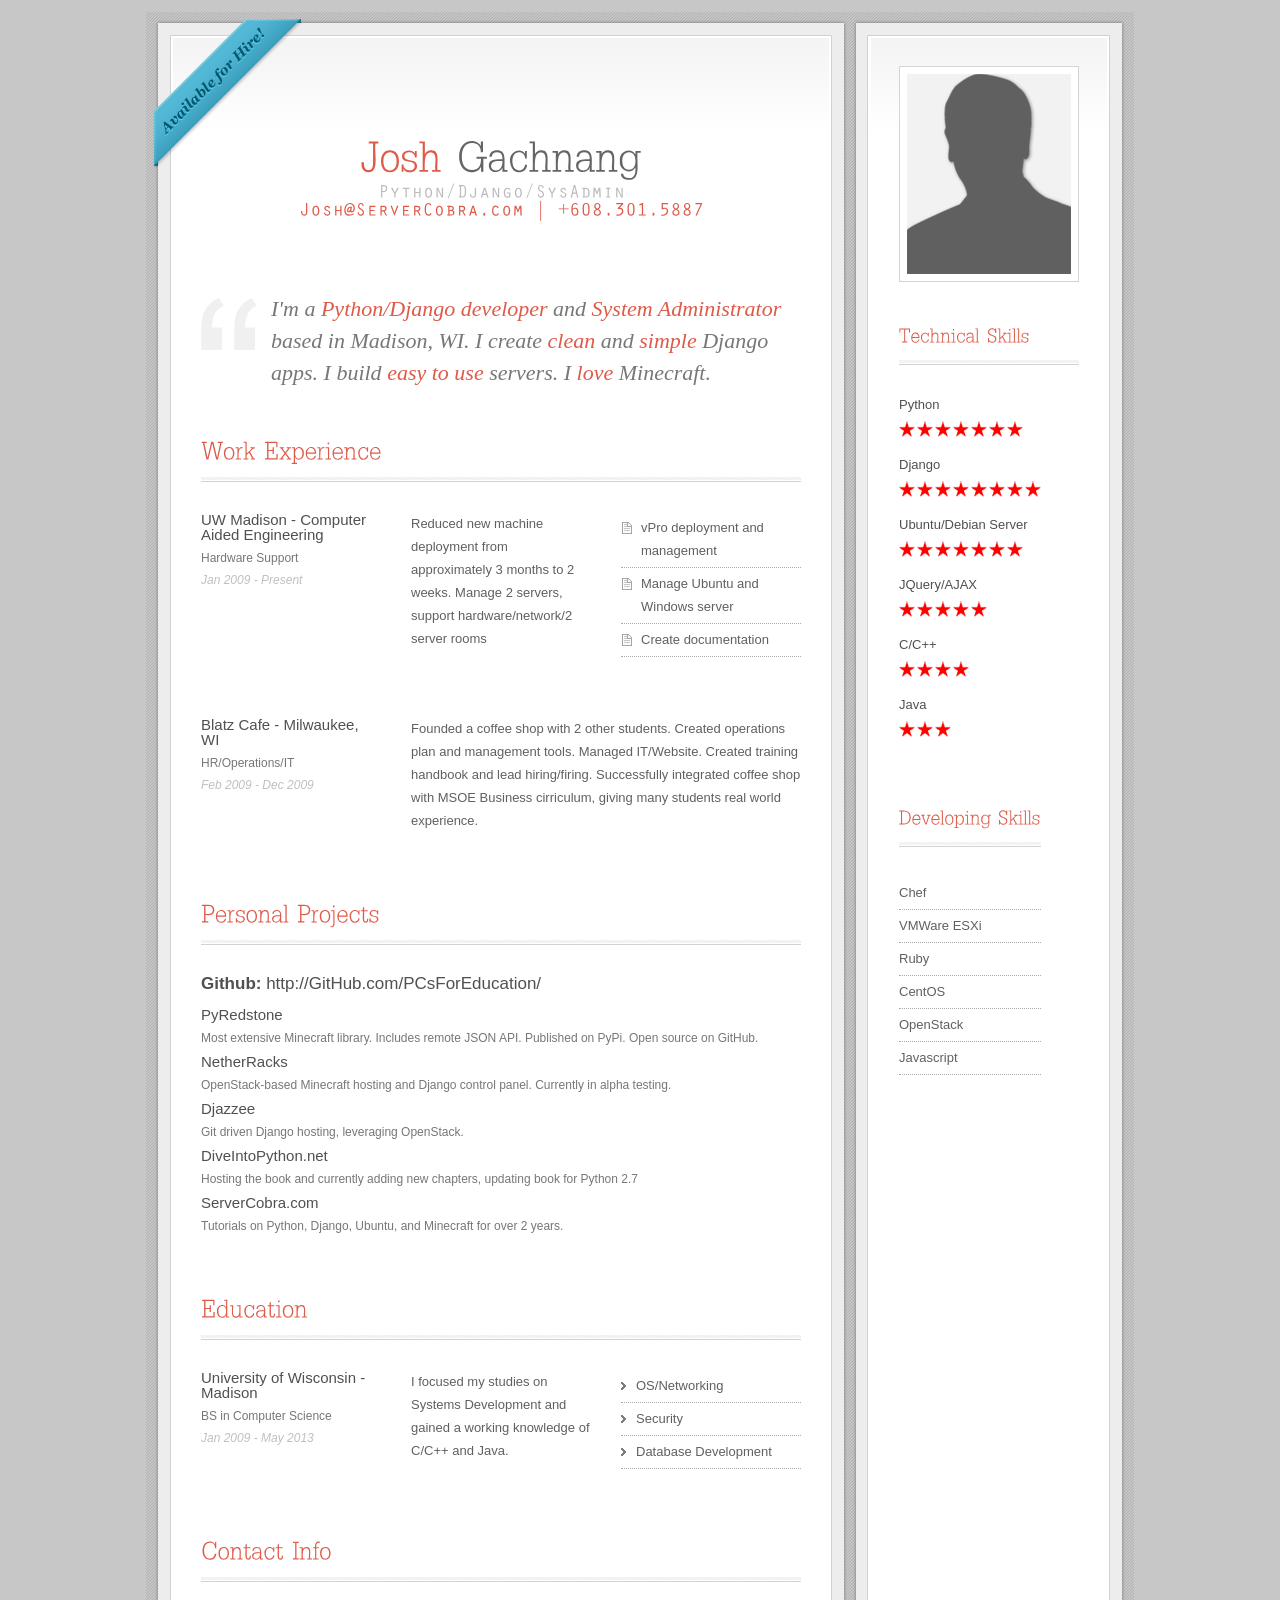
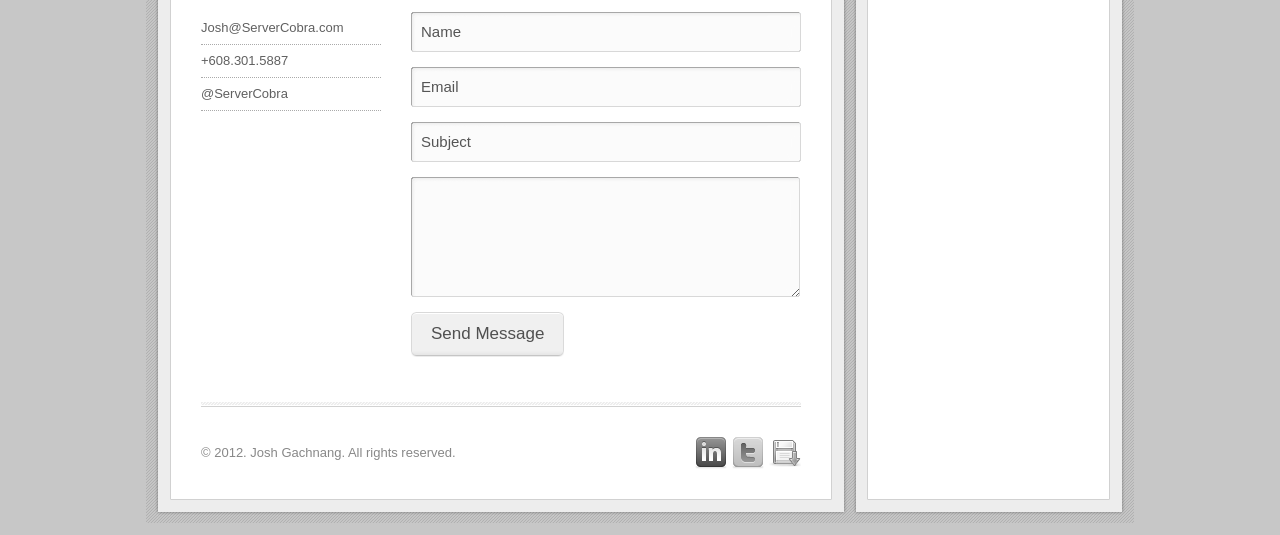
<file: joshgachnang/static/Resume/index.html>
<!DOCTYPE html PUBLIC "-//W3C//DTD XHTML 1.0 Transitional//EN" "http://www.w3.org/TR/xhtml1/DTD/xhtml1-transitional.dtd">
<html xmlns="http://www.w3.org/1999/xhtml" xml:lang="en" lang="en">
	<!-- Theme Design by Arthur Gapusan from Themeforest.net -->
	<head>
		<meta http-equiv="Content-Type" content="text/html; charset=UTF-8" />
		<title>My Resume</title>
		<!-- reset css -->
		<link rel="stylesheet" type="text/css" href="css/reset.css" />
		<!-- typography css -->
		<link rel="stylesheet" type="text/css" href="css/typography.css" />
		<!-- main css -->
		<link rel="stylesheet" type="text/css" href="css/style.css" />	
		<!-- print css -->
		<link rel="stylesheet" type="text/css" href="css/print.css" media="print" />
		<!-- include jQuery library -->
		<script type="text/javascript" src="js/jquery-1.4.4.min.js"></script>
		<!-- slider/fade script -->
		<script src="js/jquery.bxSlider.min.js" type="text/javascript"></script>
		<!-- vtip script -->
		<script type="text/javascript" src="js/vtip.js"></script>
		<!-- cufon script and fonts -->
		<script type="text/javascript" src="js/cufon-yui.js"></script>
		<script type="text/javascript" src="js/DilleniaUPC_400.font.js"></script>
		<script type="text/javascript" src="js/Orator_Std_400.font.js"></script>
		<!-- Initialize Background animation -->
		<script type="text/javascript" src="js/jquery.bgpos.js"></script>
		<!-- Initialize some scripts -->
		<script type="text/javascript" src="js/init.js"></script>
		<!-- jquery form script for contact form -->
		<script type="text/javascript" src="js/jquery.form.js"></script>
	</head>
	<body>
		<div id="wrapper">
			<div id="container">
				<div id="bg-container">
					<div id="top-bg"></div>
					<!-------------------------------------------------------------------------------->
					<!--------------------------------- Main Column ---------------------------------->
					<!-------------------------------------------------------------------------------->
					<div class="main">
						<div class="ribbon"></div>
						<div class="content">
							<!--============================================================================-->
							<!--============================ Name and Job title ============================-->
							<!--============================================================================-->	
							<div id="front-info">
                                <div class="print-wrap">
                                    <h1><span class="theme-color">Josh</span> Gachnang</h1>
                                    <div class="clear"></div>
                                    <h2 class="jobtitle">Python/Django/SysAdmin</h2>
                                    <h2 class="jobtitle"><span class="theme-color">Josh@ServerCobra.com  |  +608.301.5887</span></h2>
                                </div>
							</div>
<!-- 							<div class="clear"></div> -->
							<div class="textblock">
							    <div class="print-wrap">
								<p>
									I'm a <span class="theme-color">Python/Django developer</span> and <span class="theme-color">System Administrator</span> based in Madison, WI. I create <span class="theme-color">clean</span> and <span class="theme-color">simple</span> Django apps. I build <span class="theme-color">easy to use</span> servers. I <span class="theme-color">love</span> Minecraft.
								</p>
								</div>
							</div> 
							<!--============================================================================-->
							<!--============================= Work Experience ==============================-->
							<!--============================================================================-->	
							<div class="item">	
								<h2 class="h-border theme-color">Work Experience</h2>
								
								<div class="grid_4">
									<h3 class="title">UW Madison - Computer Aided Engineering</h3>
									<h3 class="description1">Hardware Support</h3>
									<h4 class="description2">Jan 2009 - Present</h4>
								</div>
								<div class="grid_4">
									<p>Reduced new machine deployment from approximately 3 months to 2 weeks. Manage 2 servers, support hardware/network/2 server rooms</p>
								</div>
								<div class="grid_4 last">
									<ul class="list">
										<li>vPro deployment and management</li>
										<li>Manage Ubuntu and Windows server</li>									
										<li>Create documentation</li>
									</ul>
								</div>
								<div class="divider-45"></div>
								<div class="grid_4">
									<h3 class="title">Blatz Cafe - Milwaukee, WI</h3>
									<h3 class="description1">HR/Operations/IT</h3>
									<h4 class="description2">Feb 2009 - Dec 2009</h4>
								</div>
								<div class="grid_8 last">
                                    <p>Founded a coffee shop with 2 other students. Created operations plan and management tools. Managed IT/Website. Created training handbook and lead hiring/firing. Successfully integrated coffee shop with MSOE Business cirriculum, giving many students real world experience.</p>
								</div>
								
<!-- 								<div class="clear"></div> -->
							</div> <!-- // .item -->
							<!--============================================================================-->
                            <!--============================= Personal Projects ============================-->
                            <!--============================================================================-->
							<div class="item">  
                                <h2 class="h-border theme-color">Personal Projects</h2>
                                <div class="grid_12">
                                <h3><b>Github:</b> http://GitHub.com/PCsForEducation/</h3>
                                </div>
                                <div class="grid_12">
                                    <h3 class="title">PyRedstone</h3>
                                    <h3 class="description1">Most extensive Minecraft library. Includes remote JSON API. Published on PyPi. Open source on GitHub.</h3>
                                </div>
                                <div class="grid_12">
                                    <h3 class="title">NetherRacks</h3>
                                    <h3 class="description1">OpenStack-based Minecraft hosting and Django control panel. Currently in alpha testing.</h3>
                                </div>
                                <div class="grid_12">
                                    <h3 class="title">Djazzee</h3>
                                    <h3 class="description1">Git driven Django hosting, leveraging OpenStack.</h3>
                                </div>
                                <div class="grid_12">
                                    <h3 class="title">DiveIntoPython.net</h3>
                                    <h3 class="description1">Hosting the book and currently adding new chapters, updating book for Python 2.7</h3>
                                </div>
                                <div class="grid_12">
                                    <h3 class="title">ServerCobra.com</h3>
                                    <h3 class="description1">Tutorials on Python, Django, Ubuntu, and Minecraft for over 2 years.</h3>
                                </div>
                                <!--<div class="grid_4">
                                    Cut new machine deployment from most of summer to approx. 2 weeks. Manage 2 servers, support hardware/network/2 server rooms
                                </div>
                                <div class="grid_4 last">
                                    <h4>My Work:</h4>
                                    <ul class="list">
                                        <li>vPro development</li>
                                        <li>Manage Ubuntu and Windows server</li>                                   
                                        <li>Create documentation</li>
                                    </ul>
                                </div>-->
                                
                            </div>
							
							
							<!--============================================================================-->
							<!--================================ Education =================================-->
							<!--============================================================================-->
							<div class="item">	
								<h2 class="h-border theme-color">Education</h2>
								
                                <div class="grid_4">
                                    <h3 class="title">University of Wisconsin - Madison</h3>
                                    <h3 class="description1">BS in Computer Science</h3>
                                    <h4 class="description2">Jan 2009 - May 2013</h4>
                                </div>
                                <div class="grid_4">
                                    <p>
                                        I focused my studies on Systems Development and gained a working knowledge of C/C++ and Java.
                                    </p>
                                </div>
                                <div class="grid_4 last">
                                    <ul class="arrow">
                                        <li>OS/Networking</li>
                                        <li>Security</li>                                   
                                        <li>Database Development</li>
                                    </ul>
                                </div>
                                <div class="clear"></div>
                            </div> <!-- // .item -->
							<!--============================================================================-->
							<!--======================== Personal and Contacy Info =========================-->
							<!--============================================================================-->
							<div class="item">	
                            <div id="contact">
								<h2 class="h-border theme-color">Contact Info</h2>
								
								<div class="grid_4">
									<ul class="no-bullet">
										<li class="email">Josh@ServerCobra.com</li>									
										<li class="phone">+608.301.5887</li>
										<li class="twitter">@ServerCobra</li>
<!-- 										<li class="address">30 Leicester Square. City, London. United Kingdom</li> -->
									</ul>
								</div>
								<div class="grid_8 last">
									<form action="sendemail.php" id="contact_us" method="post">
										<div class="rowElem">
											<div class="field">
												<input type="text" name="Name" id="name" value="Name" />
											</div>
											<div class="error1">
												Incorrect Name
											</div>	
										</div>
										<div class="rowElem">
											<div class="field">	
												<input type="text" name="Email" id="email" value="Email" />
											</div>
											<div class="error2">
												Incorrect Email
											</div>	
										</div>	
										<div class="rowElem">
											<div class="field">	
												<input type="text" name="Subject" id="subject" value="Subject" />
											</div>
											<div class="error4">
												Incorrect Subject
											</div>	
										</div>	
										<div class="rowElem" id="textarea">
											<div class="textarea">	
												<textarea name="Message" rows="5" cols="25" id="message_input"></textarea>
											</div>
											<div class="error3">
												Enter a Message
											</div>	
										</div>	
										<div class="clear"></div>
										<!--
										<div id="submit">
											<input type="submit" value="Send Message" name="submitButton"  class="form-submit" />
										</div>
										-->
										<a id="submit" class="button-large"><span>Send Message</span></a>
										<div class="clear"></div>
									</form>
									<div id="note">
										<p class="textblock-small">Your message has been sent. Will get back to you as soon as possible. Thank you!</p>
									</div>	
								</div>
								</div>
								<div class="clear"></div>
							</div> <!-- // .item -->
							<!--============================================================================-->
							<!--================================= Footer ===================================-->
							<!--============================================================================-->
							<div id="footer">
								<div class="grid_6" id="footer-text">
									&copy; 2012. Josh Gachnang. All rights reserved.
								</div>
								<div class="grid_6 last" id="footer-social">
									<a href="#" class="grayscale vtip" title="Download Resume" >
										<span><img src="images/icons/grayscale/save_download_32.png" alt="" /></span>
									</a>
									<!-- You can link you social network sites here -->
									
									<a href="http://twitter.com/servercobra" class="grayscale vtip" title="Twitter" >
										<span><img src="images/icons/grayscale/twitter_32.png" alt="" /></span>
									</a>
									<!--<a href="#" class="grayscale vtip" title="Facebook" >
										<span><img src="images/icons/grayscale/facebook_32.png" alt="" /></span>
									</a>-->
									<a href="http://www.linkedin.com/in/joshgachnang" class="grayscale vtip" title="LinkedIn" >
										<span><img src="images/icons/grayscale/linkedin_32.png" alt="" /></span>
									</a>
									<!--<a href="#" class="grayscale vtip" title="DeviantArt" >
										<span><img src="images/icons/grayscale/deviantart_32.png" alt="" /></span>
									</a>-->
									<!--<a href="#" class="grayscale vtip" title="Skype" >
										<span><img src="images/icons/grayscale/skype_32.png" alt="" /></span>
									</a>-->
									
									<!-- More Icons at images/icons/grayscale -->
								</div>
							</div> <!-- // #footer -->
							<!-- Don't forget to clear the float before the closing tag of class ".content" div. -->
							<div class="clear"></div>
						</div> <!-- // .content -->
					</div> <!-- // .main -->
					
					<!-------------------------------------------------------------------------------->
					<!----------------------------------- SIDEBAR ------------------------------------>
					<!-------------------------------------------------------------------------------->
					<div class="sidebar">
						<div class="content">
							<!---------------------------------- Main Photo ---------------------------------->
							<img src="images/photo.png" class="main-photo" />
							<!------------------------------- Technical Skills ------------------------------->
							<div class="item top-item">
								<h3 class="h-border theme-color">Technical Skills</h3>
								<!-- if you want to change the value of the progress bar, change it in the title attribute -->
								
								<ul class="no-style">
									<li>
										<div class="progress">
											<h4>Python</h4>
											<img class="redstar" src="images/RedStar.png"><img class="redstar" src="images/RedStar.png"><img class="redstar" src="images/RedStar.png"><img class="redstar" src="images/RedStar.png"><img class="redstar" src="images/RedStar.png"><img class="redstar" src="images/RedStar.png"><img class="redstar" src="images/RedStar.png">
										</div>	
									</li>
									<li>
										<div class="progress">
											<h4>Django</h4>
											<img class="redstar" src="images/RedStar.png"><img class="redstar" src="images/RedStar.png"><img class="redstar" src="images/RedStar.png"><img class="redstar" src="images/RedStar.png"><img class="redstar" src="images/RedStar.png"><img class="redstar" src="images/RedStar.png"><img class="redstar" src="images/RedStar.png"><img class="redstar" src="images/RedStar.png">
										</div>
									</li>
									<li>
										<div class="progress">
											<h4>Ubuntu/Debian Server</h4>
											<img class="redstar" src="images/RedStar.png"><img class="redstar" src="images/RedStar.png"><img class="redstar" src="images/RedStar.png"><img class="redstar" src="images/RedStar.png"><img class="redstar" src="images/RedStar.png"><img class="redstar" src="images/RedStar.png"><img class="redstar" src="images/RedStar.png">
										</div>
									</li>
									<li>
										<div class="progress">
											<h4>JQuery/AJAX</h4>
											<img class="redstar" src="images/RedStar.png"><img class="redstar" src="images/RedStar.png"><img class="redstar" src="images/RedStar.png"><img class="redstar" src="images/RedStar.png"><img class="redstar" src="images/RedStar.png">
										</div>
									</li>
									<li>
										<div class="progress">
											<h4>C/C++</h4>
											<img class="redstar" src="images/RedStar.png"><img class="redstar" src="images/RedStar.png"><img class="redstar" src="images/RedStar.png"><img class="redstar" src="images/RedStar.png">
										</div>
									</li>
									<li>
                                        <div class="progress">
                                            <h4>Java</h4>
                                            <img class="redstar" src="images/RedStar.png"><img class="redstar" src="images/RedStar.png"><img class="redstar" src="images/RedStar.png">
                                        </div>
                                    </li>
								</ul>
							</div>		
							<div class="item">
                                <h3 class="h-border theme-color">Developing Skills</h3>
                                <!-- if you want to change the value of the progress bar, change it in the title attribute -->
                                <ul class="no-bullet">
                                    <li>Chef</li>
                                    <li>VMWare ESXi</li>
                                    <li>Ruby</li>
                                    <li>CentOS</li>
                                    <li>OpenStack</li>
                                    <li>Javascript</li>
                                    
                                </ul>
							</div>
							<!-- // .item -->
						</div> <!-- // .content -->
					</div> <!-- // .sidebar -->
					
						<!-- Bottom Background -->
					<div class="bottom-bg"></div>
					<div class="clear"></div>
				</div> <!-- // #bg-container -->	
			</div> <!-- // #container -->
		</div> <!-- // #wrapper -->
		<div class="clear"></div>
		<!-- Initialize contact form script -->
		<script type="text/javascript" src="js/init_form.js"></script>
	</body>
</html>
</file>
<file: joshgachnang/static/Resume/css/typography.css>
/* =================================================================== */
/* 2. Standard Typography */
/* =================================================================== */

	/* 
	Sets up some sensible default typography
	*/

	/* ------------------------------------------------------------------- */
	/* 2.1 Default font settings */
	/* ------------------------------------------------------------------- */  


	body { 
		font-size: 13px;
		font-family: Tahoma, Geneva, sans-serif;
		color: #606060;
		line-height: 23px;
	}


	/* ------------------------------------------------------------------- */
	/* 2.2 Headings */
	/* ------------------------------------------------------------------- */  


	h1,h2,h3,h4,h5,h6 { 
		font-weight: normal; 
		color: #505050; 
		margin-top: 0px;
	}

	h2 {
		color: #404040;
		font-family:  Arial,Helvetica,sans-serif
	}

	h1.quote {
		color: #7a7a7a;
	}

	h1 { font-size: 30px; line-height: 1; margin-bottom: 0.5em; }
	h2 { font-size: 21px; margin-bottom: 1em; }
	h3 { font-size: 17px; line-height: 1; margin-bottom: 15px; }
	h4 { font-size: 15px; line-height: 1; margin-bottom: 14px; }
	h5 { font-size: 13px; font-weight: bold; margin-bottom: 1.25em; }
	h6 { font-size: 12px;  }

	h1 img, h2 img, h3 img, 
	h4 img, h5 img, h6 img {
	  margin: 0;
	}


	/* ------------------------------------------------------------------- */
	/* 2.3 Text elements */
	/* ------------------------------------------------------------------- */  

	p { margin: 0 0 15px; }

	p img.left  { float: left; margin: 1.5em 1.5em 1.5em 0; padding: 0; }
	p img.right { float: right; margin: 1.5em 0 1.5em 1.5em; }

	a:focus, 
	a:hover     { 
		color: #333; 
		
	}
	a { 
		color: #666; 
		text-decoration: none; 
		outline: none;
	}

	.more {
		font-weight: bold;
	}

	blockquote  { margin: 1.5em; color: #666; font-style: italic; }
	strong      { font-weight: bold; }
	em,dfn      { font-style: italic; }
	dfn         { font-weight: bold; }
	sup, sub    { line-height: 0; }

	abbr, 
	acronym     { border-bottom: 1px dotted #666; }
	address     { margin: 0 0 1.5em; font-style: italic; }
	del         { color:#666; }

	pre 				{ margin: 1.5em 0; white-space: pre; }
	pre,code,tt { font: 1em 'andale mono', 'lucida console', monospace; line-height: 1.5; }


	/* ------------------------------------------------------------------- */
	/* 2.4 Lists */
	/* ------------------------------------------------------------------- */  


	li ul, 
	li ol       { margin:0 1.5em; }
	ul, ol      { margin: 0 1.5em 1.5em 1.5em; }

	ul          { list-style-type: disc; }
	ol          { list-style-type: decimal; }

	dl          { margin: 0 0 1.5em 0; }
	dl dt       { font-weight: bold; }
	dd          { margin-left: 1.5em;}


	/* ------------------------------------------------------------------- */
	/* 2.5 Tables */
	/* ------------------------------------------------------------------- */  


	table       { 
		margin-bottom: 1.4em; 
		/*
		width:100%; 
		*/
	}
	th          { font-weight: bold; }
	thead th 		{ background: #c3d9ff; }
	th,td,caption { padding: 4px 10px 4px 5px; }
	tr.even td  { background: #e5ecf9; }
	tfoot       { font-style: italic; }
	caption     { background: #eee; }
	
	/* custom table */
	/* use .content-table class */
	table.content-table {
		margin-top: 0;
		margin-bottom: 15px;
		border: 1px #ccc solid;
		border-bottom: none;
		width: 100%;
	}

	table.content-table thead th {
		background: #f0f0f0 url('../images/table_bg.png') bottom center repeat-x;
		border-top: 1px #fff solid;
	}
	table.content-table thead th {
		border-bottom:1px #bbb solid;
	}
	table.content-table th {
		border-bottom: 3px #bbb solid;
		padding-right: 1em;
		text-align: left;
		font-size: 16px;
		padding: 10px;
	}

	table.content-table td {
		background: #fff;
		border-top: 1px #fff solid;	
		border-bottom:1px #ccc solid;
		color: #777;
		padding: 10px;
		font-size: 16px;
	}

	table.content-table tr.even td {
		background: #f8f8f8;
		border-top: 1px #fff solid;	
		border-bottom:1px #ccc solid;
	}

	table.content-table td.active {
		background-color: #e4e4e4;
	}


	/* ------------------------------------------------------------------- */
	/* 2.6 Misc classes */
	/* ------------------------------------------------------------------- */  

	.small      { font-size: .8em; margin-bottom: 1.875em; line-height: 1.875em; }
	.large      { font-size: 1.2em; line-height: 2.5em; margin-bottom: 1.25em; }
	.hide       { display: none; }

	.quiet      { color: #666; }
	.loud       { color: #000; }
	.highlight  { background:#ff0; }
	.added      { background:#060; color: #fff; }
	.removed    { background:#900; color: #fff; }

	.first      { margin-left:0; padding-left:0; }
	.last       { margin-right:0; padding-right:0; }
	.top        { margin-top:0; padding-top:0; }
	.bottom     { margin-bottom:0; padding-bottom:0; }
</file>
<file: joshgachnang/static/Resume/css/style.css>
/*  
Theme: My Resume
Author: Arthur Gapusan (Jimmyme)
Email: gapusan@gmail.com
*/

/* ------------------------------------------------------------------- */
/* -------------------------- CSS STRUCTURE -------------------------- */
/* ------------------------------------------------------------------- */
/*

1. Site Structure
	1.1 Layout, MainContent/Sidebar
	1.2 Footer
2. Site Components	 
	2.1 Front Page
3. Site Functions Style
	3.1 Headers
	3.2 Textblocks / QuoteBlock
	3.3 Grid
	3.4 Dividers
	3.5 Main Photo
	3.6 Resume Details
	3.7 List
	3.8 Contact Form
	3.9 Button
	3.10 Slider Styles
	3.11 Progress Bar
	3.12 Vtip
	3.13 Misc Styles
	
	
*/
/* ------------------------------------------------------------------- */


/* =================================================================== */
/* 1. Site Structure */
/* =================================================================== */

	/* ------------------------------------------------------------------- */
	/* 1.1 Layout, MainContent/Sidebar */
	/* ------------------------------------------------------------------- */  		

	body {
		/*
			Background. You can use an image as background also.
		*/
		background: #c7c7c7;
		
		margin: 12px;
	}
	
	.theme-color, span.theme-color  {
		color: #DE5A49;
	}
	
	a {
		color: #DE5A49;
	}	
	a:hover {
		text-decoration: underline;
	}
	
	#wrapper {
		margin: 0 auto; 
		width: 988px;
		/* You may use the width below if you don't want a sidebar on your resume. You should also remove the sidebar div in the index.html */
		/*
		width: 710px;
		*/
	}
	
	#container {
		margin-top: 0px;
		/*
			If you're using a darker background, use container_bg.png instead of container_bg_light.png
			background: url(../images/container_bg.png);
		*/
		background: url(../images/container_bg_light.png);
		padding: 6px;
		width: 976px;
		float: left;
		padding-bottom: 24px;
		padding-top: 24px;
	}
	
	#top-bg {
		float: left;
		background: url(../images/layout_bg.png) top left;
		width: 976px;
		height: 19px;
		position: absolute;
		top: -19px;
	}
	
	#bg-container {
		float: left;
		background: url(../images/layout_bg.png) top;
		position: relative;
	}
	
	.main, .sidebar {
		float: left;
		width: 698px;
		padding-top: 0px;
		padding-bottom: 0px;
		position: relative;
		margin-bottom: 0px;
	}
	
	.sidebar {
		width: 278px;
	}
	
	.main .content, .sidebar .content {
		width: 600px;
		margin: 0 auto;
		background: #fff url(../images/content_top_bg.png) no-repeat top;
		padding: 30px;
	}
	
	.sidebar .content  {
		width: 180px;
		padding: 30px;
		background: url(../images/sidebar_content_top_bg.png) no-repeat top;
	}
	
	 .bottom-bg {
		float: left;
		background: url(../images/layout_bg.png) bottom right;
		width: 976px;
		height: 19px;
		position: absolute;
		bottom: -19px;
	}
	
	.item {
		margin-bottom: 30px;
		margin-top: 0px;
		float: left;
	}
	
	
	/* ------------------------------------------------------------------- */
	/* 1.2 Footer */
	/* ------------------------------------------------------------------- */  		
	
	
	#footer {
		background: url(../images/h2_border.png) repeat-x top;
		padding-top: 35px;
		color: #888;
		margin-top: 15px;
		float: left;
	}
	
		#footer-text {
			height: 32px;
			line-height: 32px;
		}
		
		#footer-social {
			text-align: right;
			height: 32px;
			overflow: hidden;
		}	

	
/* =================================================================== */
/* 2. Site Components */
/* =================================================================== */
	
	
	/* ------------------------------------------------------------------- */
	/* 2.1 Front Page */
	/* ------------------------------------------------------------------- */  		
	
	
	#front-info {
		margin: 0;
		float: left;
		padding: 0;
		width: 100%;
		height: 173px;
		margin-top: 54px;
	}
	
	#front-info h1 {
		margin: 0;
		padding: 0;
	}
	
	h1 {
		font-size: 65px;
		color: #656565;
		margin: 0;
		text-align: center;
	}
	
/* =================================================================== */
/* 3. Site Structure */
/* =================================================================== */
	
	/* ------------------------------------------------------------------- */
	/* 3.1 Headers
	/* ------------------------------------------------------------------- */  		


	h2.h-border {
		font-size: 38px;
	}
	
	.h-border {
		background: url(../images/h2_border.png) repeat-x bottom;
		padding-bottom: 10px;
		margin: 0;
		margin-bottom: 30px;
		margin-top: 15px;
		padding-bottom: 15px;
	}
	
	h3.h-border {
		font-size: 30px;
		padding-bottom: 17px;
	}
	
	
	h2.jobtitle {
		font-size: 18px;
		color: #bbb;
		margin: 0;
		text-align: center;
		background: none;
	}
	
	
	/* ------------------------------------------------------------------- */
	/* 3.2 Textblocks / QuoteBlock
	/* ------------------------------------------------------------------- */  		

	
	.textblock, .textblock-small {
		font-family:Georgia, "Times New Roman", Times, sans-serif;
		letter-spacing: 0px;
		padding:0px 0px 0px 70px;
		background: #fff url(../images/quote_medium.png) no-repeat 0px 5px;
		color: #777;
		margin-bottom: 15px;
		padding-bottom: 10px;
		height: 80px; /* Height is specified so that the 2 lines below would work. */
		vertical-align: middle;
		display: table-cell;
		margin-top: 15px;
		font-size: 22px;
		font-style: italic;
		line-height: 32px;
	}
	
	.textblock-small {
		background: url(../images/quote.png) no-repeat 0px 2px;
		padding-left: 40px;
		font-size: 16px;
		padding-top: 0;
		height: 60px;
		padding-bottom: 30px;
	}
	
	#testimonials .textblock{
		padding-left: 10px;
		padding-top: 10px;
		font-size: 16px;
		margin-top: 0;
	}
	
	.testimonials .textblock{
		padding-left: 0px;
		padding-top: 0px;
		padding-bottom: 0px;
		font-size: 14px;
		margin-top: 0;
		background: url(../images/quote.png) no-repeat 0px 2px;
		text-indent: 35px;
		font-style: italic;
	}
	
	.testimonials .textblock p {
		margin-bottom: 0;
	}
	
	.testimonials .author, #testimonials .author {
		float: right;
		font-size: 14px;
	}
	
	form .textblock {
		margin-bottom: 30px;
	}

	
	/* ------------------------------------------------------------------- */
	/* 3.3 Grid */
	/* ------------------------------------------------------------------- */  
	
	.grid_12, .grid_9, .grid_6, .grid_8, .grid_4, .grid_3 {
		float: left;
	}
	
	.grid_12 {
		width: 600px;
	}	
		
	.grid_9 {
		margin-right: 30px;	
		width: 435px;
	}	
	
	.grid_6 {
		margin-right: 30px;	
		width: 285px;
	}
	
	.grid_8 {
		margin-right: 30px;	
		width: 390px;
	}
	
	.grid_4 {
		margin-right: 30px;	
		width: 180px;
	}
	
	.grid_3 {
		margin-right: 20px;	
		width: 135px;
	}
	
	
	.last {
		margin-right: 0;
	}
	
	/* ------------------------------------------------------------------- */
	/* 3.4 Dividers */
	/* ------------------------------------------------------------------- */  
	
	.divider-5, .divider-10, .divider-15, .divider-20, .divider-30, .divider-45, .divider-60 {
		float: left;
		height: 45px;
		overflow: hidden;
		margin-top: 0;
		width: 100%;
		
	}
	
	.divider-45 { height: 45px; }
	.divider-30 { height: 30px; }
	.divider-20 { height: 20px; }
	.divider-15 { height: 15px; }
	.divider-10 { height: 10px; }
	.divider-5 { height: 5px; }
	
	
	/* ------------------------------------------------------------------- */
	/* 3.5 Main Photo
	/* ------------------------------------------------------------------- */  		

	
	.main-photo {
		padding: 7px;
		border: 1px #d4d4d4 solid;
		background: #fff;
		margin-bottom: 21px;
	}
	
	/* ------------------------------------------------------------------- */
	/* 3.6 Resume Details
	/* ------------------------------------------------------------------- */  		

	
	.title, .description1, .description2 {
		font-family: Tahoma, Geneva, sans-serif;
		margin: 10px 0;
	}
	
	.title {
		margin-top: 0px;
		font-size: 15px;
		color: #505050;
	}
	
	.description1, .description2 {
		font-size: 12px;
		color: #777;
	}
	
	.description2 {
		color: #c0c0c0;
		font-style: italic;
	}
	
	
	/* ------------------------------------------------------------------- */
	/* 3.7 List */
	/* ------------------------------------------------------------------- */  	
			

	ul {
		list-style: square;
		margin-left: 30px;
	}	
			
	ol li {
		padding-bottom: 5px;
		padding-left:5px;
	}
	
		ul.checklist, ul.list, ul.no-bullet, ul.arrow {
				list-style: none;
				margin: 0;
				margin-bottom: 15px;		
			}
			
			ol.checklist {
				margin-left: 30px;
			}
						
				ul.checklist li, ul.list li, ul.arrow li, ul.no-bullet li {
					background: url(../images/bullet.png) no-repeat left 10px;
					border-bottom: 1px #aaa dotted;
					padding: 4px 0 5px 20px;
				}
				
				ul.list li {
					background: url(../images/list_bg.png) no-repeat left 10px;
				}
				
				ul.arrow li {
					background: url(../images/footermenu_arrow.png) no-repeat left 12px;
					padding-left: 15px;
				}
				
				ul.no-bullet li {
					background: none;
					padding-left: 0;
				}
				
				ul.align-right li {
					text-align: right;
				}
				
		ul.list li.phone {
			background: url(../images/phone.png) no-repeat left 7px;
			padding-left: 35px;
			padding-bottom: 8px;
			padding-top: 6px;
		}	
		
		ul.list li.email {
			background: url(../images/email.png) no-repeat left 7px;
			padding-left: 35px;
			padding-bottom: 8px;
			padding-top: 6px;
		}	
		
		ul.list li.address {
			background: url(../images/address.png) no-repeat left 5px;
			padding-left: 35px;
			padding-bottom: 8px;
			padding-top: 6px;
		}		
	
	
	ul.no-style {
		list-style: none;
		margin: 0;
		padding: 0;
	}
	
		ul.no-style li {
			border: 0;
			margin: 0;
			padding: 0;
		}
	
	/* ------------------------------------------------------------------- */
	/* 3.8 Contact Form */
	/* ------------------------------------------------------------------- */  
		
	#contact-form {
		z-index: 1;
		background: transparent url(../images/thumb_shadow_212.png) repeat top;
	
	}
	
	form {
		margin: 0;
		padding: 0;
	}
			
	.rowElem {
		margin-bottom: 15px;
		position: relative;
		float: left;
		clear: both;
	}
	
	.field {
		background: url(../images/textfield.png) no-repeat bottom left;
		padding-left: 10px;
		float: left;
		/* ie8 fix */
		/*
		padding-right: 1px;
		*/
	}
	
	.field input {
		float: left;
		padding: 0 10px;
		padding-left: 0;
		margin: 0;
		border: 0;
		height: 40px;
		line-height: 40px;
		width: 370px;
		background: url(../images/textfield.png) no-repeat top right;
		font-size: 15px;
		color: #555;
		outline: 0;
		
	}
	
	.textarea {
		background:  url(../images/textarea.png) no-repeat bottom left;
		padding-left: 10px;
		float: left;
	}
	
	textarea#message_input {
		float: left;
		background: url(../images/textarea.png) no-repeat top right;
		border: 0;
		
		width: 369px;
		height: 100px;
		padding: 10px;
		padding-left: 0;
		
		margin: 0;
		border: 0;
		font-size: 15px;
		color: #555;
		
		font-family:  Arial,Helvetica,sans-serif;
		outline: 0;
	}
		
		
	label, .label-80 {
		float: left;
		width: 104px;
		font-weight: bold;
		padding: 0px 5px 5px 0px;
		font-size: 12px;
	}
	

	.contact-select {
		width: 250px;
	}
		
	#message_input {
		width: 271px;
		height: 81px;
	}

	#feedback {
		margin-bottom: 15px;
	}

	#feedback p {
		margin-bottom: 5px;
	}

	p.error {
		display:none; 
		padding:5px 10px; 
		color:#FF3300; 
		font-weight:bold;
		border: 1px #f0c020 solid;
		background-color:#ffffdd;
	}

	p#submit {
		text-align:right;
	}

	p#success {
		display:none; 
		font-size:16px; 
		text-align:left; 
		margin-bottom:20px; 
		color:#00CC00; 
		font-style:italic;
	}

	#note {
		padding: 10px;
		font-size: 12px;
		display: none;
		background-color:#fff;
		text-align: center;
		margin-bottom: 10px;
		color: #555;
		font-family: Georgia,"Times New Roman",Times,serif;
		font-size: 17px;
		font-style: italic;
		padding-bottom: 15px;
	}

	.notification_ok {
		color: #606060;	
	}
		
	button {
		border: none;
		padding: 0;
		margin: 0;
	}

	.error1, .error2, .error3, .error4 {
		float: left;
		width: 110px;
		height: 38px;
		line-height: 39px;
		position: absolute;
		top: 0px;
		left: 278px;
		text-align: center;
		font-size: 11px;
		
		color:#FF3300; 
		font-weight:bold;
		border: 1px #f0c020 solid;
		background-color:#ffffdd;
		display: none;
	}
	
	.error3 {
		top: 126px;
		left: 278px;
	}
	
	/* ------------------------------------------------------------------- */
	/* 3.9 Button */
	/* ------------------------------------------------------------------- */  
		
	
	/* CSS sliding doors button */

	a.button-large {
		background: url('../images/button.png') no-repeat scroll top left; 
		float: left;
		height: 28px;
		margin-right: 25px;
		margin-left: 0px;
	}

	a.button-large span  {
		background: url('../images/button.png') no-repeat scroll right -28px; 
		float: left;
		height: 26px;
		position: relative;
		left: 20px;
		padding-right: 20px;
		padding-top: 2px;
		font-family:  Arial,Helvetica,sans-serif;
		font-size: 17px;
		
		cursor: pointer;
		font-style: normal;
	}

	a.button-large {
		height: 45px;
		background: url('../images/button_header_large.png') no-repeat scroll top left;
	}

	a.button-large span {
		height: 35px;
		background: url('../images/button_header_large.png') no-repeat scroll right -45px; 
		color: #505050;
		padding-right: 20px;
		font-size: 15px;
		padding-top: 10px;
		font-size: 17px;
	}

	a.button-large:hover  {
		background-position: left -92px;
	}

	a.button-large:hover span {
		background-position: right -137px;
	}
	
	/* ------------------------------------------------------------------- */
	/* 3.10 Slider Style */
	/* ------------------------------------------------------------------- */  
			
	ul.slider {
		list-style: none;
		margin: 0;
		padding: 0;
	}
	
	ul.slider li {
		float: left;
		width: 100%;
		border-bottom: 1px #d1d1d1 dotted;
		padding-bottom: 5px;
		margin-bottom: 10px;
	}
	
	
	.bx-prev, .bx-next {
		background: url(../images/slider_btn.png) no-repeat left 0px;
		width: 12px;
		height: 16px;
		right: 20px;
		top: -68px;
		position: absolute;
		text-indent: -999999px;
	}
	.bx-prev:hover {
		background: url(../images/slider_btn.png) no-repeat left -16px;
	}
			
	.bx-next {
		background: url(../images/slider_btn.png) no-repeat right 0px;
		right: 0px;
	}
	
	.bx-next:hover {
		background: url(../images/slider_btn.png) no-repeat right -16px;
	}

	/* ------------------------------------------------------------------- */
	/* 3.11 Progress Bar */
	/* ------------------------------------------------------------------- */  
			
	.progress {
		float: left;
		clear: both;
		padding: 3px 0px;
		position: relative;
		width: 180px;
		margin-bottom: 15px;
	}
	
	.progress h4 {
		font-size: 13px;
		margin-bottom: 10px;
	}
	
	.progressBar {
		position: relative;
		top: 5px;
		background: url(../images/progressbar_bg_8.png) repeat-x right bottom;
		width: 179px;
		height: 8px;
		float: left;
		text-align: center;
		font-size: 10px;
		border-left: 1px #07a4cb solid;
	}
		
		.progressValue {
			position: relative;
			background: url(../images/progressbar_180_8.png) no-repeat right bottom;
			width: 180px;
			height: 8px;
			left: 0px;
			top: 0px;
		}
		
		.progressValue span {
			position: relative;
			top: -5px;
			text-align: center;
			font-weight: bold;
			font-size: 9px;
			color: #fff;
			/* Disable text on progress bar. */
			display: none;
		}
	
		.progress .text {
			position: absolute;
			top: 4px;
			margin-left: 55px;
		}
	/* ------------------------------------------------------------------- */
	/* 3.12 Vtip. */
	/* ------------------------------------------------------------------- */  
								
	p#vtip { 
		display: none; 
		position: absolute; 
		padding: 5px 15px; 
		left: 15px; 
		top: -120px;
		font-size: 11px;
		font-weight: bold;
		background-color: white; 
		border: 1px solid #b5b5b5; 
		z-index: 9999;
	}
	
	
	/* ------------------------------------------------------------------- */
	/* 3.13 Misc Style */
	/* ------------------------------------------------------------------- */  
	
	
	.ribbon {
		background: url(../images/ribbon.png) no-repeat top right;
		position: absolute;
		width: 151px;
		height: 151px;
		top: -17px;
		left: 1px;
	}
	
	.left {
		float: left;
	}
	
	.right {
		float: right;
	}
	
	.grayscale span {
		width: 32px;
		height: 32px;
		overflow: hidden;
		display: block;
		float: right;
		margin-left: 5px;
	}
	
	.clear {
		clear: both;
		overflow: hidden;
	}
	
.redstar {
    padding-right:2px;
}
</file>
<file: joshgachnang/static/Resume/css/print.css>
body {	
	margin:0; 
	padding:0; 
	line-height: 1.4em; 
	word-spacing:1px; 
	letter-spacing:0.2px; 
	font: 13px Arial, Helvetica,"Lucida Grande", serif; 
	color: #000;
}

h1 {
	font-size: 30px;
}

h2.h-border {
	font-size: 24px;
}	

h3.h-border {
	font-size: 20px;
    color:#DE5A49;
    margin-bottom:0px;
}	

#footer {
	display: none;
}

#contact_us {
	display: none;
}
.progressBar {
	border: 0;
}

.progressValue span {
	display: block;
}

ul.checklist, ul.list, ul.arrow {
	list-style: square;
	list-style-position: inside;
}

ul.checklist li, ul.list li, ul.arrow li {
	padding-left: 0px;
}
.item {
/*     margin-top:0px; */
    margin-bottom:0px;
}
#front-info {
    margin-top:0px;
    height:100px;
    width:100%;
    float:left;
}
.textblock {
    width:100%;
    float:left;
    padding-left:0px;
    margin-left:0px;
    background:white;
    background-image:none;
    background-size:0px;
    text-align:center;
   /* margin-right:40px;*/
}
h2.h-border {
    height:2px;
}
.description1 {
    font-size:12pt;
    color:#505050;
}
.item p {
    font-size:12pt;
}
.title {
    color:black;
}
p {
    color:#505050;
}

.theme-color, span.theme-color  {
        color: #DE5A49;
}

a {
    color: #DE5A49;
}
.main-photo {
    display:none
}
.top-item {
    margin-top:227px;
}
.divider-45{
    height:10px;
}
.item {
    margin-bottom:0px;
}
.print-wrap {
    position:relative;
    margin:0 auto;
    /*replace 900px with your width*/
    width:850px;
}
.jobtitle .theme-color {
    color: #DE5A49;
}
#contact {
    display:none;
}
</file>
